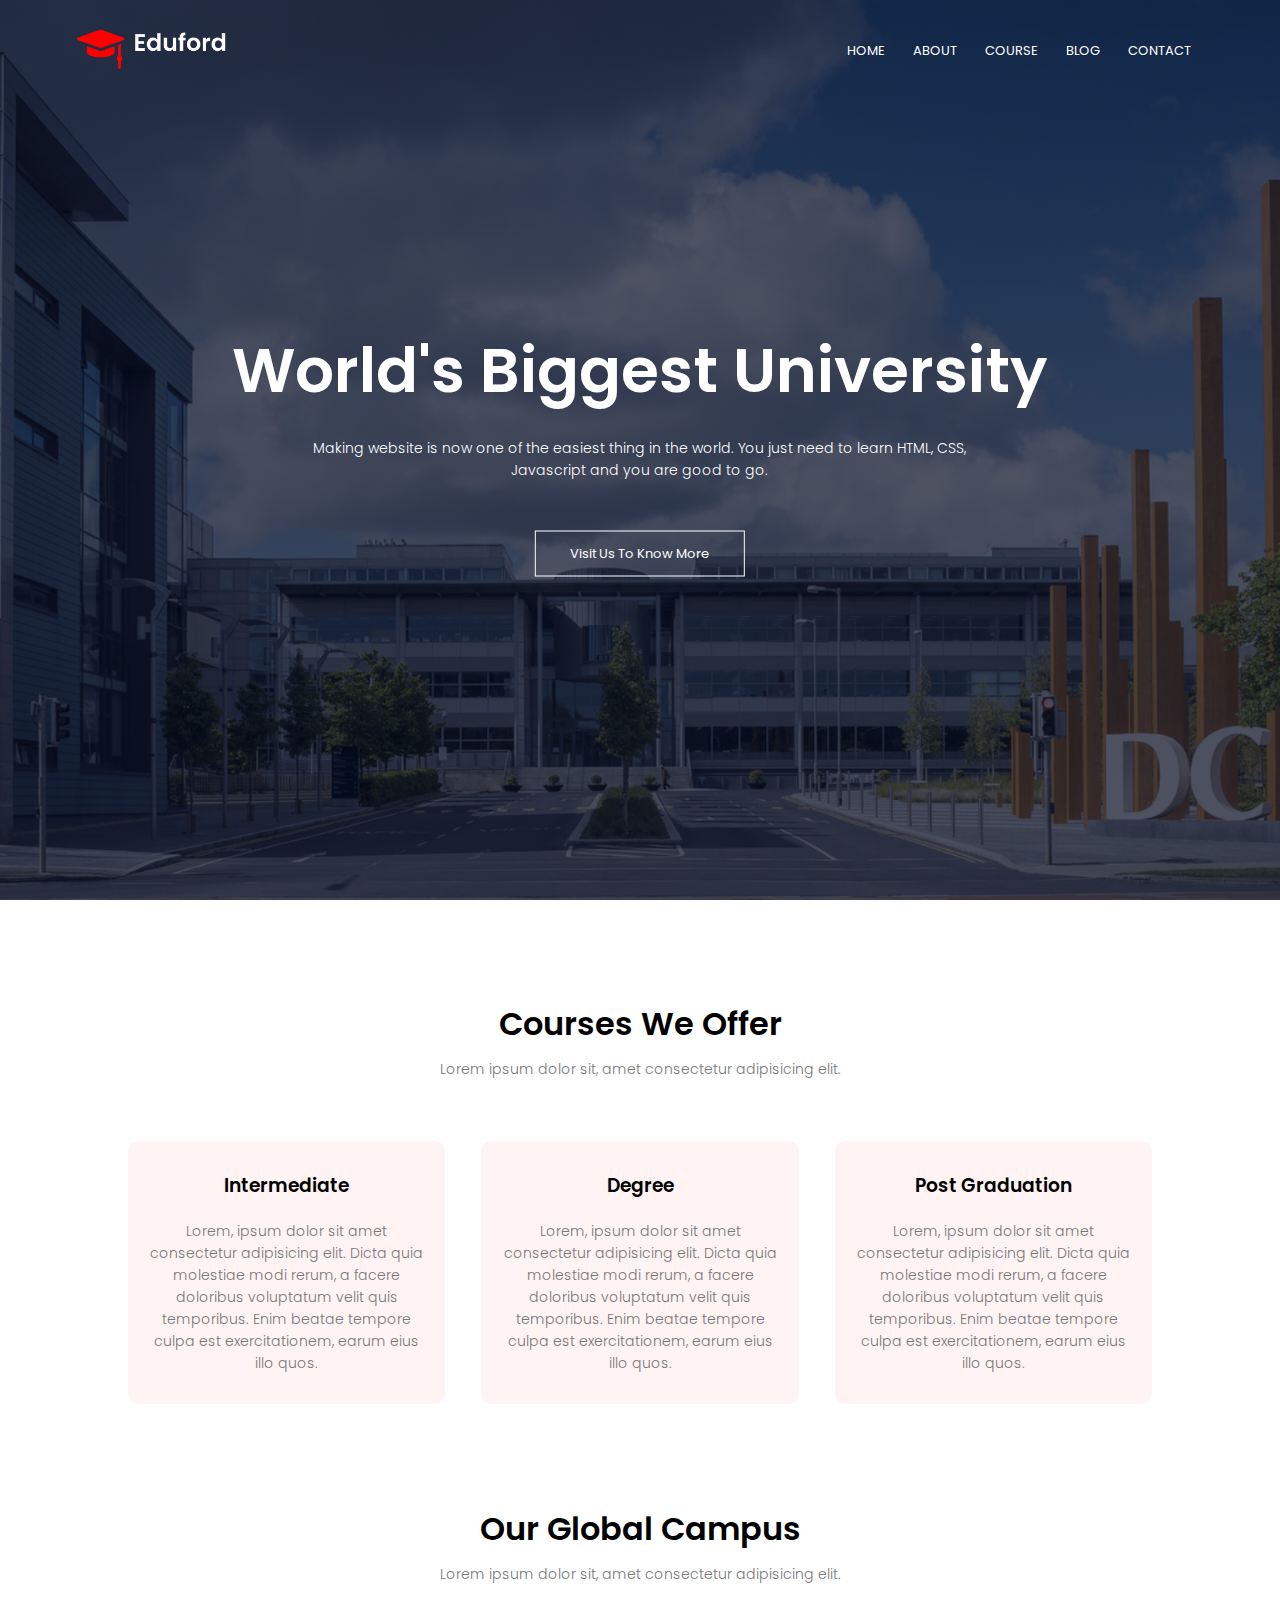
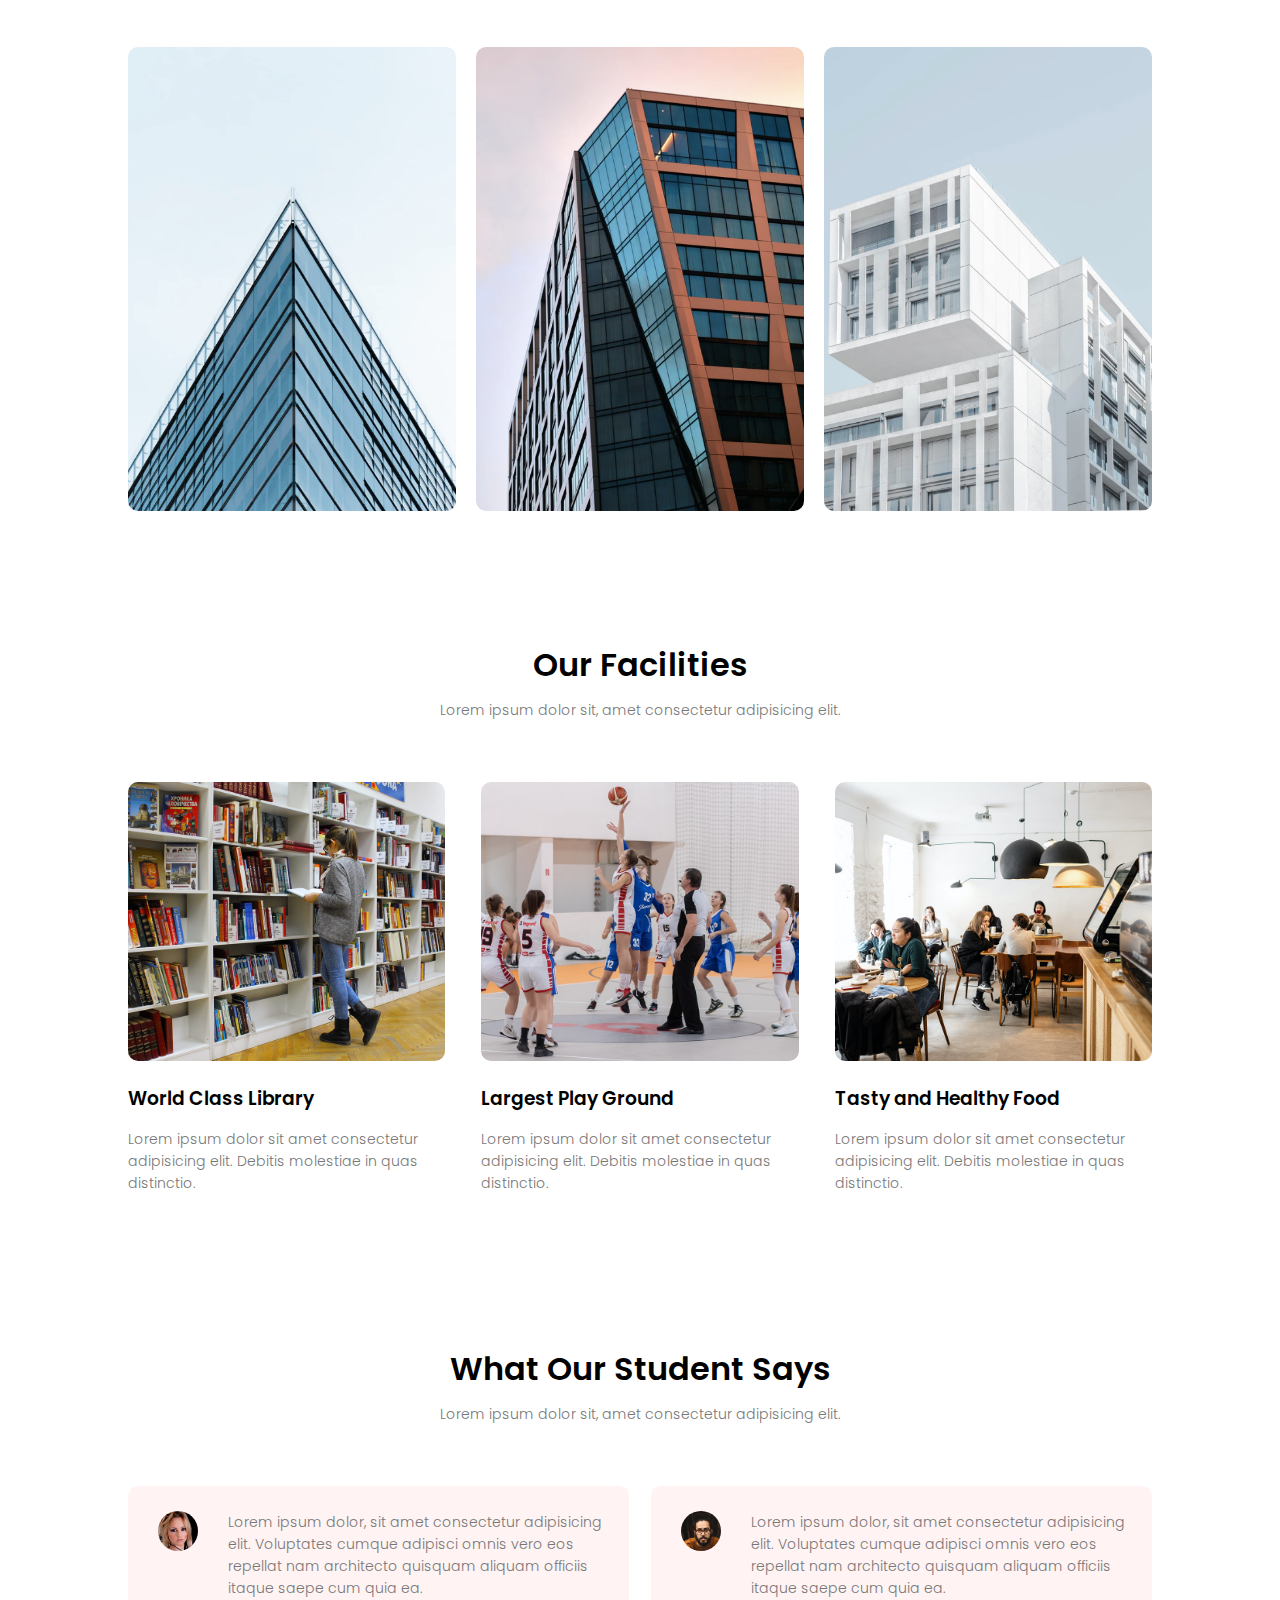
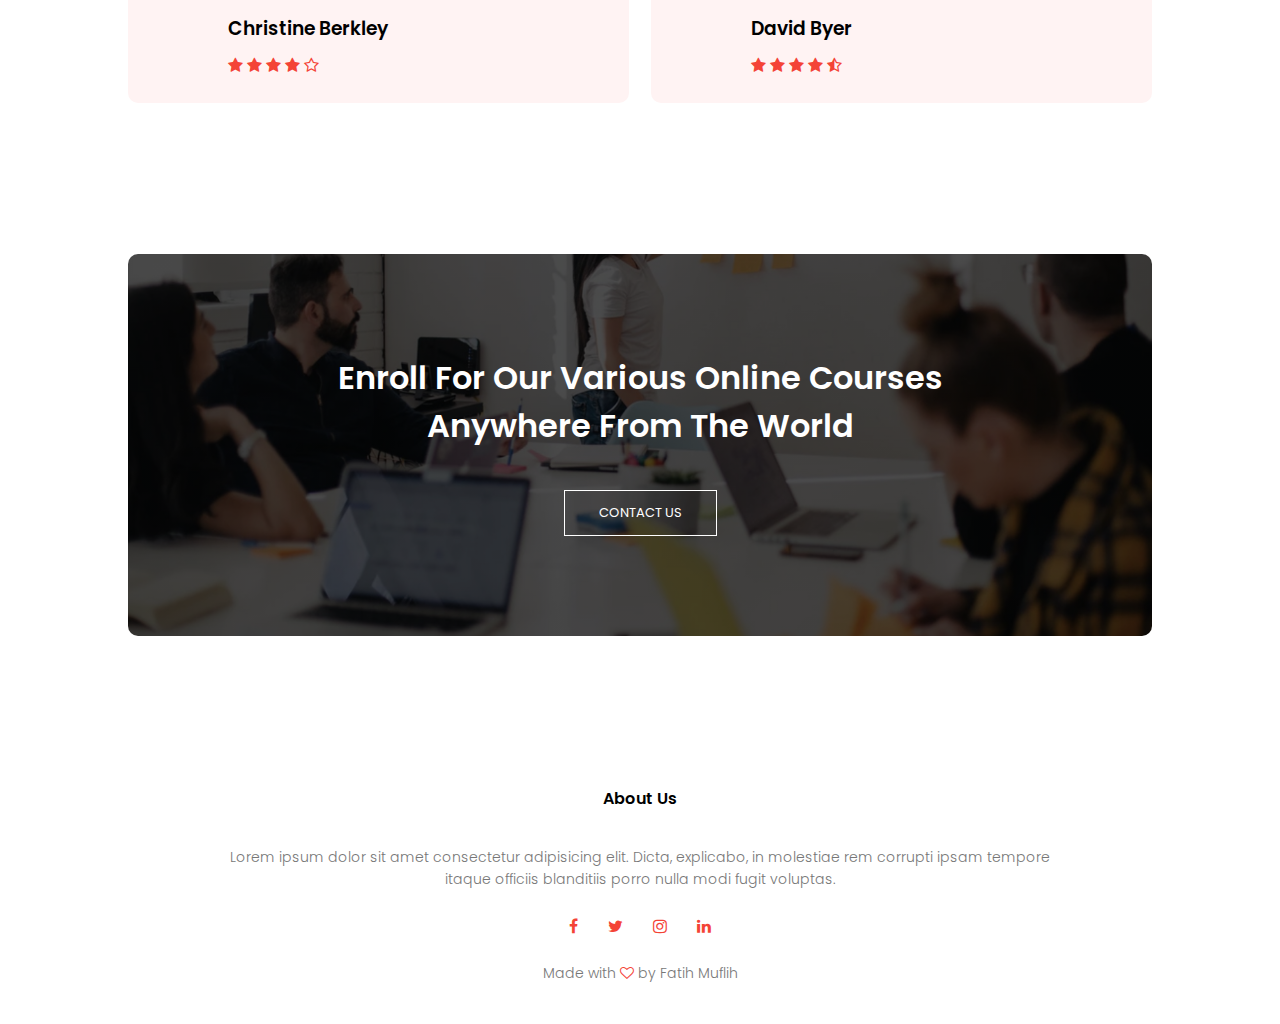
<file: index.html>
<!DOCTYPE html>
<html lang="en">
    <head>
        <meta charset="UTF-8">
        <meta name="viewport" content="width=device-width, initial-scale=1.0">
        <title>Website Kampus</title>
        <link rel="stylesheet" href="style.css">
        <link rel="preconnect" href="https://fonts.googleapis.com">
        <link rel="preconnect" href="https://fonts.gstatic.com" crossorigin>
        <link href="https://fonts.googleapis.com/css2?family=Poppins:wght@100;200;300;400;600;700&display=swap" rel="stylesheet">
        <link rel="stylesheet" href="https://stackpath.bootstrapcdn.com/font-awesome/4.7.0/css/font-awesome.min.css">
    </head>

    <body>
        <section class="header">
            <nav>
                <a href="index.html"><img src="images/logo.png"></a>
                <div class="nav-links" id="navLinks">
                    <i class="fa fa-times" onclick="hideMenu()"></i>
                    <ul>
                        <li><a href="index.html">HOME</a></li>
                        <li><a href="about.html">ABOUT</a></li>
                        <li><a href="course.html">COURSE</a></li>
                        <li><a href="blog.html">BLOG</a></li>
                        <li><a href="contact.html">CONTACT</a></li>
                    </ul>
                </div>
                <i class="fa fa-bars" onclick="showMenu()"></i>
            </nav>

            <div class="text-box">
                <h1>World's Biggest University</h1>
                <p>Making website is now one of the easiest thing in the world. You 
                just need to learn HTML, CSS,<br>Javascript and you are good to go.</p>
                <a href="" class="hero-btn">Visit Us To Know More</a>
            </div>
        </section>

        <!------ Course ------>
        <section class="course">
            <h1>Courses We Offer</h1>
            <p>Lorem ipsum dolor sit, amet consectetur adipisicing elit.</p>

            <div class="row">
                <div class="course-col">
                    <h3>Intermediate</h3>
                    <p>Lorem, ipsum dolor sit amet consectetur adipisicing elit. 
                    Dicta quia molestiae modi rerum, a facere doloribus 
                    voluptatum velit quis temporibus. Enim beatae tempore
                    culpa est exercitationem, earum eius illo quos.</p>
                </div>
                <div class="course-col">
                    <h3>Degree</h3>
                    <p>Lorem, ipsum dolor sit amet consectetur adipisicing elit. 
                    Dicta quia molestiae modi rerum, a facere doloribus 
                    voluptatum velit quis temporibus. Enim beatae tempore
                    culpa est exercitationem, earum eius illo quos.</p>
                </div>
                <div class="course-col">
                    <h3>Post Graduation</h3>
                    <p>Lorem, ipsum dolor sit amet consectetur adipisicing elit. 
                    Dicta quia molestiae modi rerum, a facere doloribus 
                    voluptatum velit quis temporibus. Enim beatae tempore
                    culpa est exercitationem, earum eius illo quos.</p>
                </div>
            </div>
        </section>

        <!------ Campus ------>
        <section class="campus">
            <h1>Our Global Campus</h1>
            <p>Lorem ipsum dolor sit, amet consectetur adipisicing elit.</p>

            <div class="row">
                <div class="campus-col">
                    <img src="images/london.png">
                    <div class="layer">
                        <h3>LONDON</h3>
                    </div>
                </div>
                <div class="campus-col">
                    <img src="images/newyork.png">
                    <div class="layer">
                        <h3>NEW YORK</h3>
                    </div>
                </div>
                <div class="campus-col">
                    <img src="images/washington.png">
                    <div class="layer">
                        <h3>WASHINGTON</h3>
                    </div>
                </div>
            </div>
        </section>

        <!------ Facilities ------>
        <section class="facilities">
            <h1>Our Facilities</h1>
            <p>Lorem ipsum dolor sit, amet consectetur adipisicing elit.</p>

            <div class="row">
                <div class="facilities-col">
                    <img src="images/library.png">
                    <h3>World Class Library</h3>
                    <p>Lorem ipsum dolor sit amet consectetur adipisicing elit. 
                    Debitis molestiae in quas distinctio.</p>
                </div>
                <div class="facilities-col">
                    <img src="images/basketball.png">
                    <h3>Largest Play Ground</h3>
                    <p>Lorem ipsum dolor sit amet consectetur adipisicing elit. 
                    Debitis molestiae in quas distinctio.</p>
                </div>
                <div class="facilities-col">
                    <img src="images/cafeteria.png">
                    <h3>Tasty and Healthy Food</h3>
                    <p>Lorem ipsum dolor sit amet consectetur adipisicing elit. 
                    Debitis molestiae in quas distinctio.</p>
                </div>
            </div>
        </section>

         <!------ Testimonials ------>
         <section class="testimonials">
            <h1>What Our Student Says</h1>
            <p>Lorem ipsum dolor sit, amet consectetur adipisicing elit.</p>

            <div class="row">
                <div class="testimonials-col">
                    <img src="images/user1.jpg">
                    <div>
                        <p>Lorem ipsum dolor, sit amet consectetur adipisicing 
                        elit. Voluptates cumque adipisci omnis vero eos 
                        repellat nam architecto quisquam aliquam officiis itaque 
                        saepe cum quia ea.</p>
                        <h3>Christine Berkley</h3>
                        <i class="fa fa-star"></i>
                        <i class="fa fa-star"></i>
                        <i class="fa fa-star"></i>
                        <i class="fa fa-star"></i>
                        <i class="fa fa-star-o"></i>
                    </div>
                </div>
                <div class="testimonials-col">
                    <img src="images/user2.jpg">
                    <div>
                        <p>Lorem ipsum dolor, sit amet consectetur adipisicing 
                        elit. Voluptates cumque adipisci omnis vero eos 
                        repellat nam architecto quisquam aliquam officiis itaque 
                        saepe cum quia ea.</p>
                        <h3>David Byer</h3>
                        <i class="fa fa-star"></i>
                        <i class="fa fa-star"></i>
                        <i class="fa fa-star"></i>
                        <i class="fa fa-star"></i>
                        <i class="fa fa-star-half-o"></i>
                    </div>
                </div>
            </div>
         </section>
         
        <!------ Call To Action ------>
        <section class="cta">
            <h1>Enroll For Our Various Online Courses<br>Anywhere From The World</h1>
            <a href="contact.html" class="hero-btn">CONTACT US</a>
        </section>

        <!------ Footer ------>
        <section class="footer">
            <h4>About Us</h4>
            <p>Lorem ipsum dolor sit amet consectetur adipisicing elit. 
            Dicta, explicabo, in molestiae rem corrupti ipsam tempore<br>
            itaque officiis blanditiis porro nulla modi fugit voluptas.</p>
            <div class="icons">
                <i class="fa fa-facebook"></i>
                <i class="fa fa-twitter"></i>
                <i class="fa fa-instagram"></i>
                <i class="fa fa-linkedin"></i>
            </div>
            <p>Made with <i class="fa fa-heart-o"></i> by Fatih Muflih</p>
        </section>

        <!------ JavaScript for Toogle Menu ------>
        <script>
            var navLinks = document.getElementById("navLinks");

            function showMenu() {
                navLinks.style.right = "0";
            }
            function hideMenu() {
                navLinks.style.right = "-200px";
            }
        </script>
    </body>
</html>
</file>
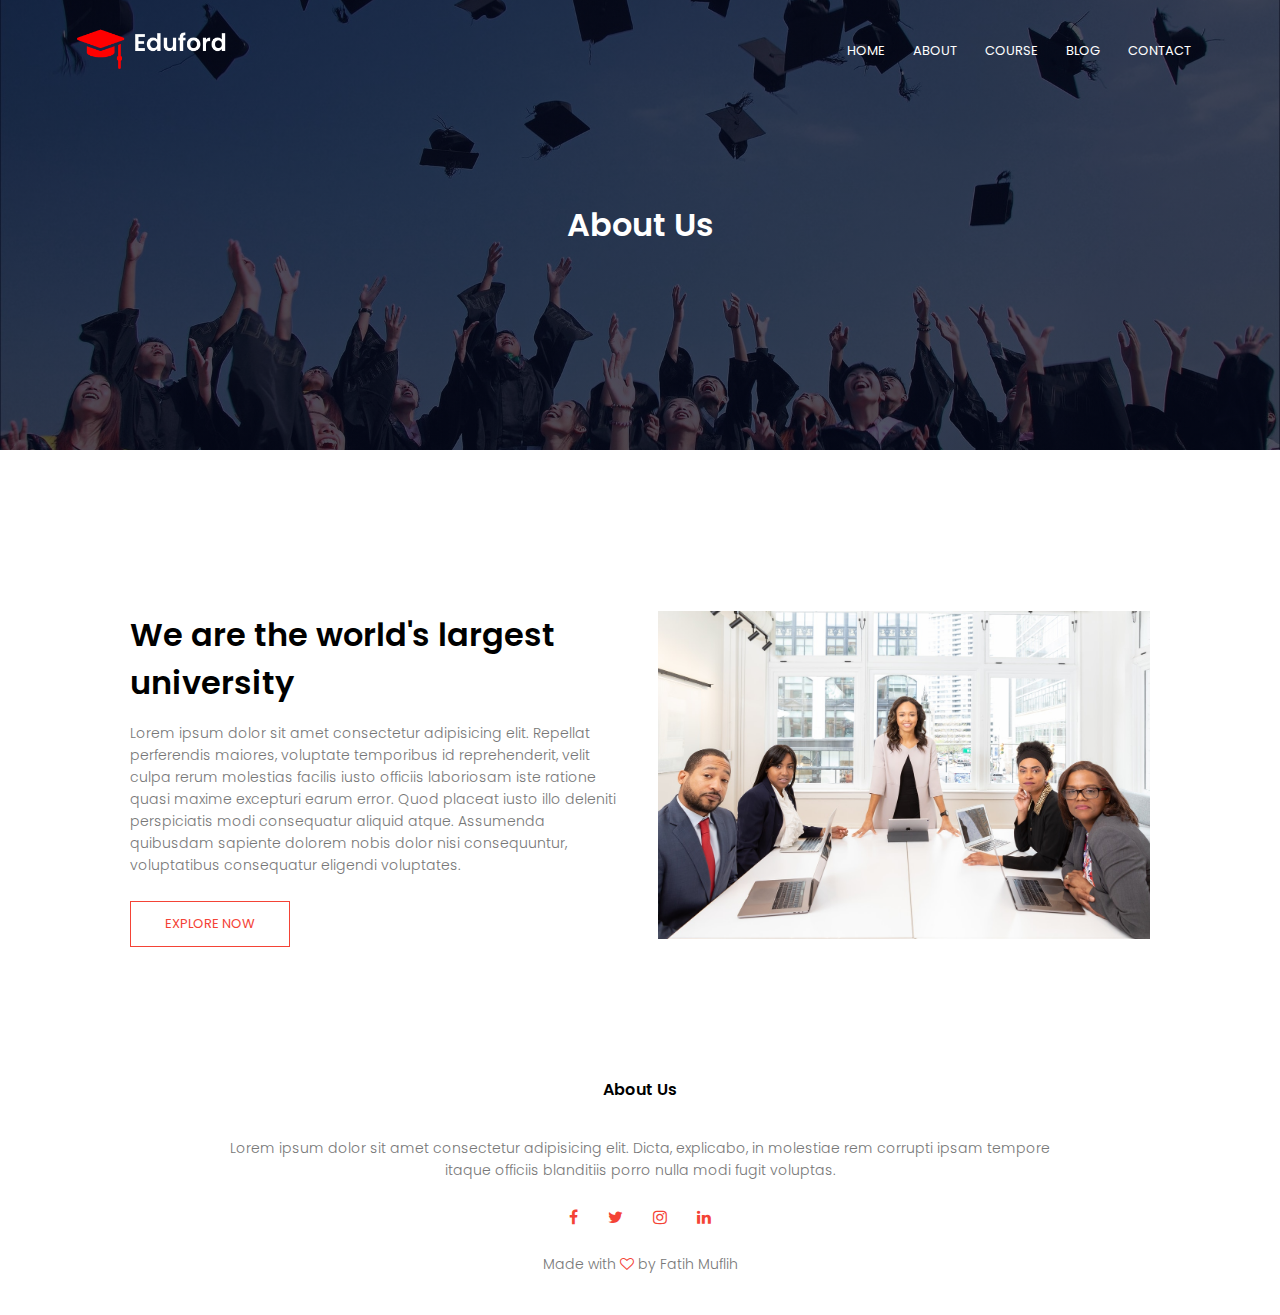
<file: about.html>
<!DOCTYPE html>
<html lang="en">
    <head>
        <meta charset="UTF-8">
        <meta name="viewport" content="width=device-width, initial-scale=1.0">
        <title>Website Kampus</title>
        <link rel="stylesheet" href="style.css">
        <link rel="preconnect" href="https://fonts.googleapis.com">
        <link rel="preconnect" href="https://fonts.gstatic.com" crossorigin>
        <link href="https://fonts.googleapis.com/css2?family=Poppins:wght@100;200;300;400;600;700&display=swap" rel="stylesheet">
        <link rel="stylesheet" href="https://stackpath.bootstrapcdn.com/font-awesome/4.7.0/css/font-awesome.min.css">
    </head>

    <body>
        <section class="sub-header">
            <nav>
                <a href="index.html"><img src="images/logo.png"></a>
                <div class="nav-links" id="navLinks">
                    <i class="fa fa-times" onclick="hideMenu()"></i>
                    <ul>
                        <li><a href="index.html">HOME</a></li>
                        <li><a href="about.html">ABOUT</a></li>
                        <li><a href="course.html">COURSE</a></li>
                        <li><a href="blog.html">BLOG</a></li>
                        <li><a href="contact.html">CONTACT</a></li>
                    </ul>
                </div>
                <i class="fa fa-bars" onclick="showMenu()"></i>
            </nav>

            <h1>About Us</h1>
        </section>

        <!------ About Page Content ------>
        <section class="about">
            <div class="row">
                <div class="about-col">
                    <h1>We are the world's largest university</h1>
                    <p>Lorem ipsum dolor sit amet consectetur adipisicing 
                    elit. Repellat perferendis maiores, voluptate temporibus 
                    id reprehenderit, velit culpa rerum molestias facilis 
                    iusto officiis laboriosam iste ratione quasi maxime 
                    excepturi earum error. Quod placeat iusto illo deleniti 
                    perspiciatis modi consequatur aliquid atque. Assumenda 
                    quibusdam sapiente dolorem nobis dolor nisi consequuntur, 
                    voluptatibus consequatur eligendi voluptates.</p>
                    <a href="" class="hero-btn red-btn">EXPLORE NOW</a>
                </div>
                <div class="about-col">
                    <img src="images/about.jpg">
                </div>
            </div>
        </section>

        <!------ Footer ------>
        <section class="footer">
            <h4>About Us</h4>
            <p>Lorem ipsum dolor sit amet consectetur adipisicing elit. 
            Dicta, explicabo, in molestiae rem corrupti ipsam tempore<br>
            itaque officiis blanditiis porro nulla modi fugit voluptas.</p>
            <div class="icons">
                <i class="fa fa-facebook"></i>
                <i class="fa fa-twitter"></i>
                <i class="fa fa-instagram"></i>
                <i class="fa fa-linkedin"></i>
            </div>
            <p>Made with <i class="fa fa-heart-o"></i> by Fatih Muflih</p>
        </section>

        <!------ JavaScript for Toogle Menu ------>
        <script>
            var navLinks = document.getElementById("navLinks");

            function showMenu() {
                navLinks.style.right = "0";
            }
            function hideMenu() {
                navLinks.style.right = "-200px";
            }
        </script>
    </body>
</html>
</file>
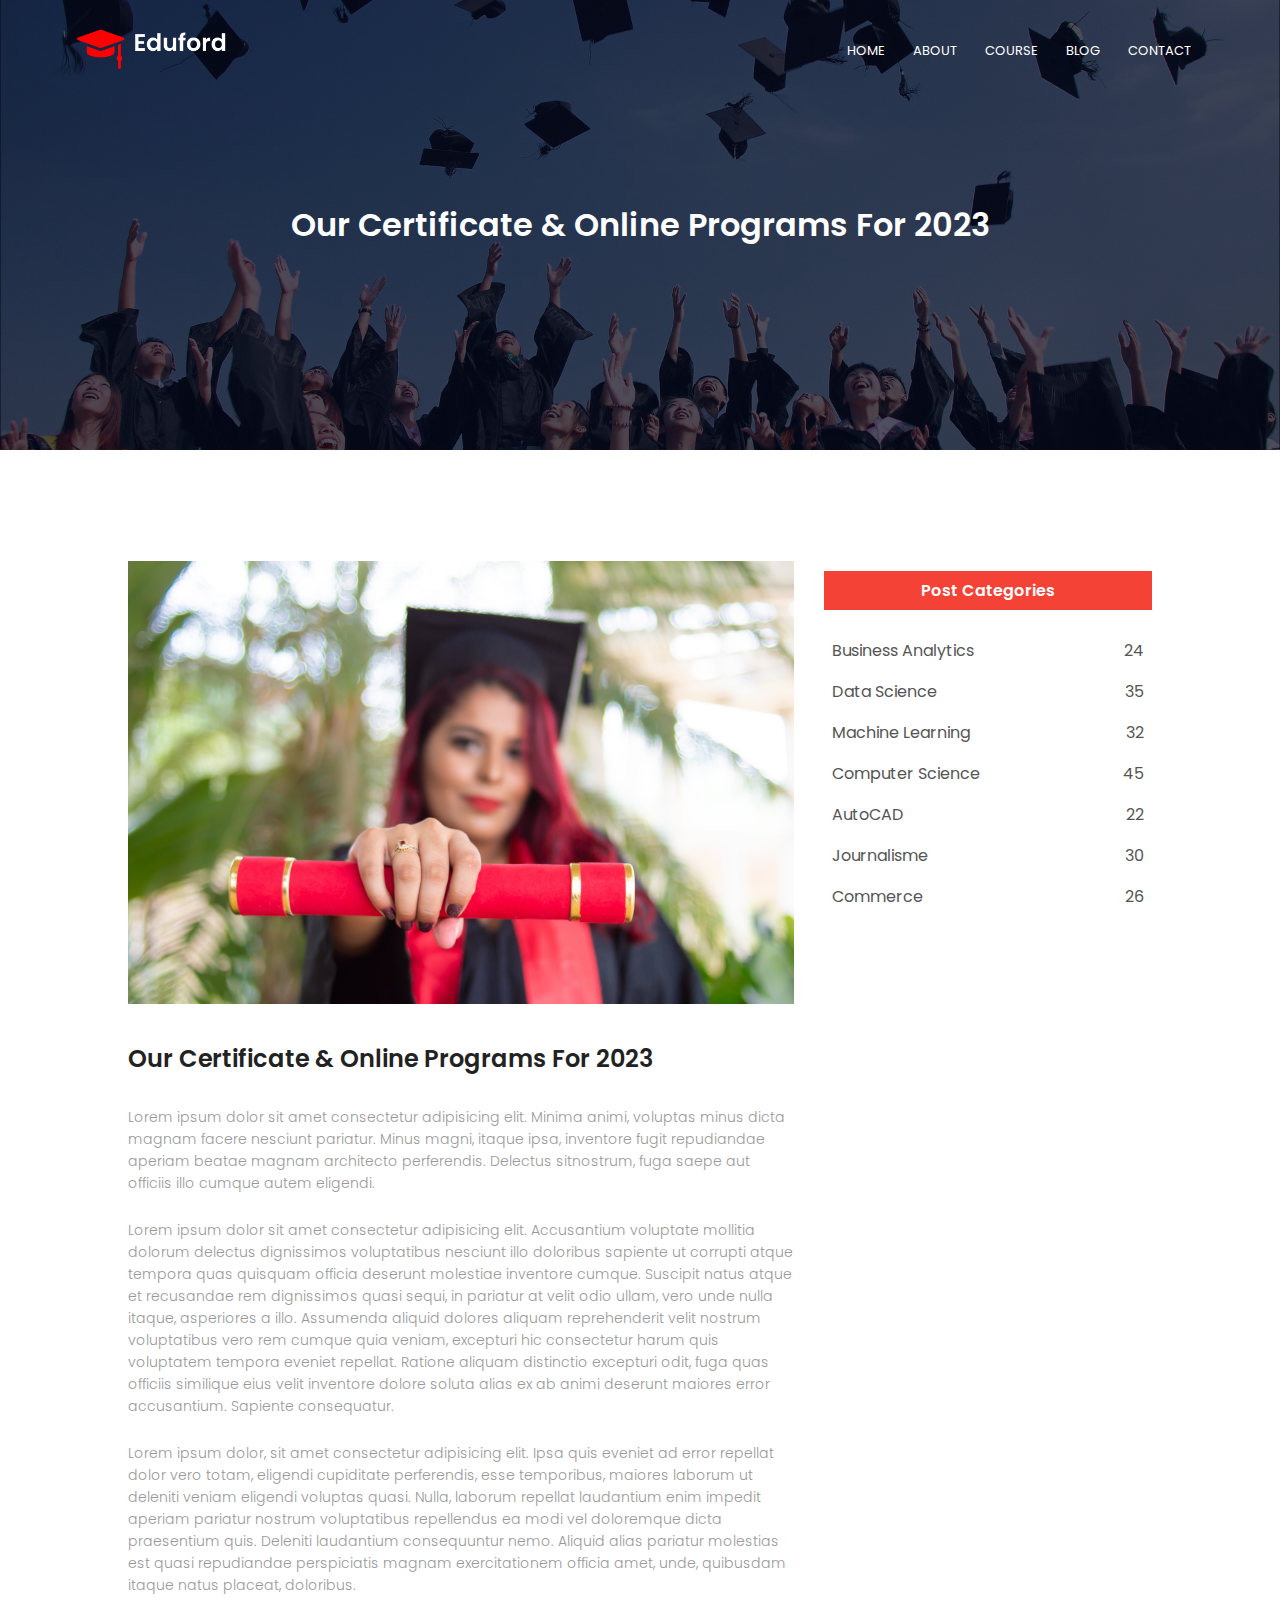
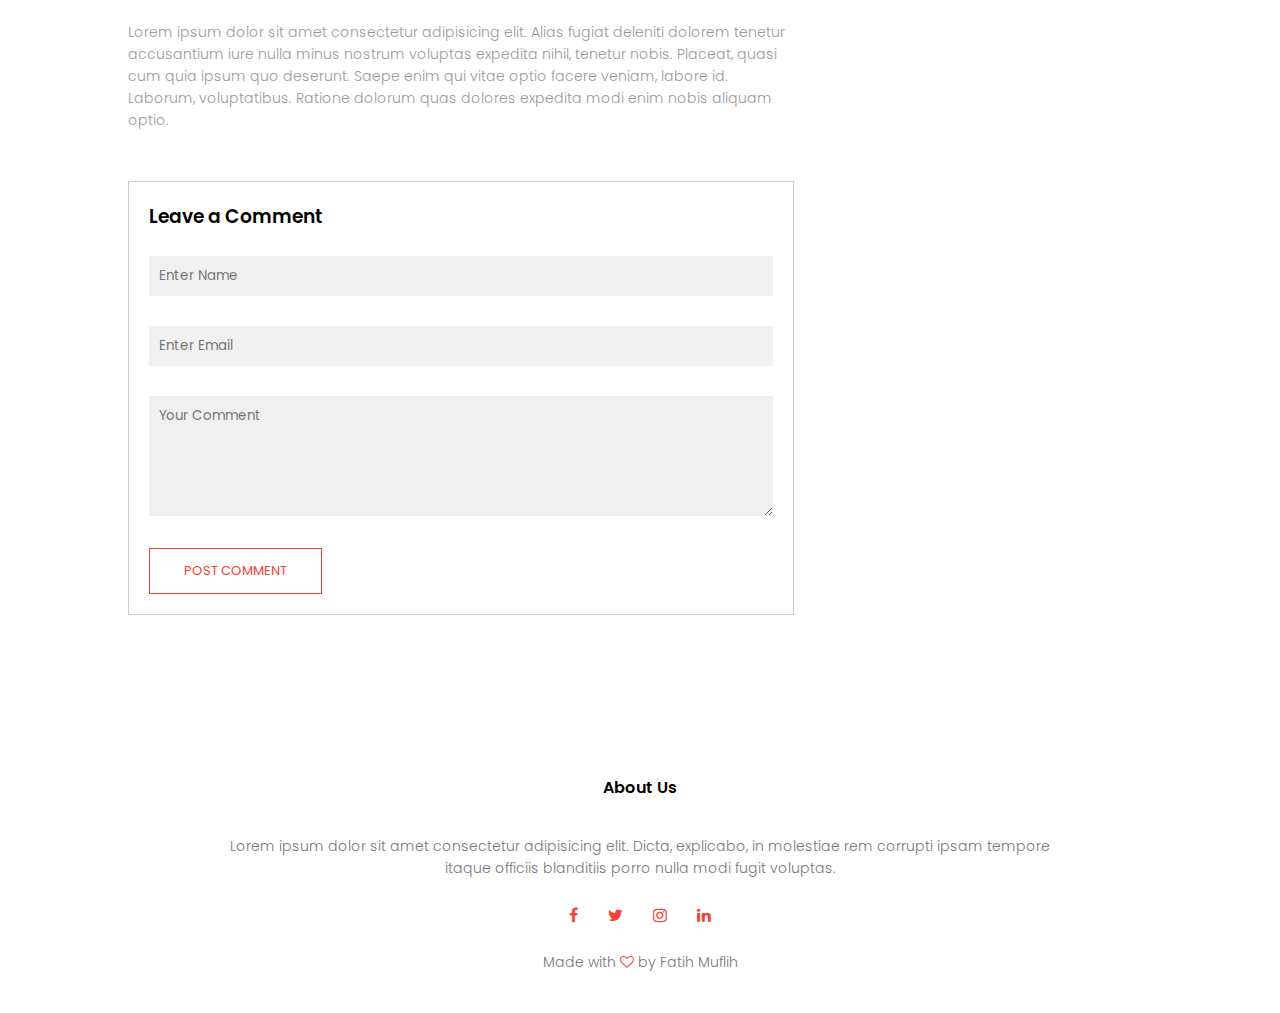
<file: blog.html>
<!DOCTYPE html>
<html lang="en">
    <head>
        <meta charset="UTF-8">
        <meta name="viewport" content="width=device-width, initial-scale=1.0">
        <title>Website Kampus</title>
        <link rel="stylesheet" href="style.css">
        <link rel="preconnect" href="https://fonts.googleapis.com">
        <link rel="preconnect" href="https://fonts.gstatic.com" crossorigin>
        <link href="https://fonts.googleapis.com/css2?family=Poppins:wght@100;200;300;400;600;700&display=swap" rel="stylesheet">
        <link rel="stylesheet" href="https://stackpath.bootstrapcdn.com/font-awesome/4.7.0/css/font-awesome.min.css">
    </head>

    <body>
        <section class="sub-header">
            <nav>
                <a href="index.html"><img src="images/logo.png"></a>
                <div class="nav-links" id="navLinks">
                    <i class="fa fa-times" onclick="hideMenu()"></i>
                    <ul>
                        <li><a href="index.html">HOME</a></li>
                        <li><a href="about.html">ABOUT</a></li>
                        <li><a href="course.html">COURSE</a></li>
                        <li><a href="blog.html">BLOG</a></li>
                        <li><a href="contact.html">CONTACT</a></li>
                    </ul>
                </div>
                <i class="fa fa-bars" onclick="showMenu()"></i>
            </nav>

            <h1>Our Certificate & Online Programs For 2023</h1>
        </section>

        <!------ Blog Page Content ------>
        <section class="blog-content">
            <div class="row">
                <div class="blog-left">
                    <img src="images/certificate.jpg">
                    <h2>Our Certificate & Online Programs For 2023</h2>
                    <p>Lorem ipsum dolor sit amet consectetur adipisicing elit. 
                    Minima animi, voluptas minus dicta magnam facere nesciunt 
                    pariatur. Minus magni, itaque ipsa, inventore fugit 
                    repudiandae aperiam beatae magnam architecto perferendis. 
                    Delectus sitnostrum, fuga saepe aut officiis illo cumque 
                    autem eligendi.</p>
                    <br>
                    <p>Lorem ipsum dolor sit amet consectetur adipisicing elit. 
                    Accusantium voluptate mollitia dolorum delectus dignissimos 
                    voluptatibus nesciunt illo doloribus sapiente ut corrupti 
                    atque tempora quas quisquam officia deserunt molestiae 
                    inventore cumque. Suscipit natus atque et recusandae rem 
                    dignissimos quasi sequi, in pariatur at velit odio ullam, 
                    vero unde nulla itaque, asperiores a illo. Assumenda 
                    aliquid dolores aliquam reprehenderit velit nostrum 
                    voluptatibus vero rem cumque quia veniam, excepturi hic 
                    consectetur harum quis voluptatem tempora eveniet repellat. 
                    Ratione aliquam distinctio excepturi odit, fuga quas 
                    officiis similique eius velit inventore dolore soluta 
                    alias ex ab animi deserunt maiores error accusantium. 
                    Sapiente consequatur.</p>
                    <br>
                    <p>Lorem ipsum dolor, sit amet consectetur adipisicing elit. 
                    Ipsa quis eveniet ad error repellat dolor vero totam, 
                    eligendi cupiditate perferendis, esse temporibus, maiores 
                    laborum ut deleniti veniam eligendi voluptas quasi. Nulla, 
                    laborum repellat laudantium enim impedit aperiam pariatur 
                    nostrum voluptatibus repellendus ea modi vel doloremque 
                    dicta praesentium quis. Deleniti laudantium consequuntur 
                    nemo. Aliquid alias pariatur molestias est quasi 
                    repudiandae perspiciatis magnam exercitationem officia 
                    amet, unde, quibusdam itaque natus placeat, doloribus.</p>
                    <br>
                    <p>Lorem ipsum dolor sit amet consectetur adipisicing elit. 
                    Alias fugiat deleniti dolorem tenetur accusantium iure 
                    nulla minus nostrum voluptas expedita nihil, tenetur nobis. 
                    Placeat, quasi cum quia ipsum quo deserunt. Saepe enim qui 
                    vitae optio facere veniam, labore id. Laborum, 
                    voluptatibus. Ratione dolorum quas dolores expedita modi 
                    enim nobis aliquam optio.</p>

                    <div class="comment-box">
                        <h3>Leave a Comment</h3>
                        <form class="comment-form">
                            <input type="text" placeholder="Enter Name">
                            <input type="email" placeholder="Enter Email">
                            <textarea rows="5" placeholder="Your Comment"></textarea>
                            <button type="submit" class="hero-btn red-btn">POST COMMENT</button>
                        </form>
                    </div>
                </div>
                <div class="blog-right">
                    <h3>Post Categories</h3>
                    <div>
                        <span>Business Analytics</span>
                        <span>24</span>
                    </div>
                    <div>
                        <span>Data Science</span>
                        <span>35</span>
                    </div>
                    <div>
                        <span>Machine Learning</span>
                        <span>32</span>
                    </div>
                    <div>
                        <span>Computer Science</span>
                        <span>45</span>
                    </div>
                    <div>
                        <span>AutoCAD</span>
                        <span>22</span>
                    </div>
                    <div>
                        <span>Journalisme</span>
                        <span>30</span>
                    </div>
                    <div>
                        <span>Commerce</span>
                        <span>26</span>
                    </div>
                </div>
            </div>
        </section>

        <!------ Facilities ------>
       
        
        <!------ Footer ------>
        <section class="footer">
            <h4>About Us</h4>
            <p>Lorem ipsum dolor sit amet consectetur adipisicing elit. 
            Dicta, explicabo, in molestiae rem corrupti ipsam tempore<br>
            itaque officiis blanditiis porro nulla modi fugit voluptas.</p>
            <div class="icons">
                <i class="fa fa-facebook"></i>
                <i class="fa fa-twitter"></i>
                <i class="fa fa-instagram"></i>
                <i class="fa fa-linkedin"></i>
            </div>
            <p>Made with <i class="fa fa-heart-o"></i> by Fatih Muflih</p>
        </section>

        <!------ JavaScript for Toogle Menu ------>
        <script>
            var navLinks = document.getElementById("navLinks");

            function showMenu() {
                navLinks.style.right = "0";
            }
            function hideMenu() {
                navLinks.style.right = "-200px";
            }
        </script>
    </body>
</html>
</file>
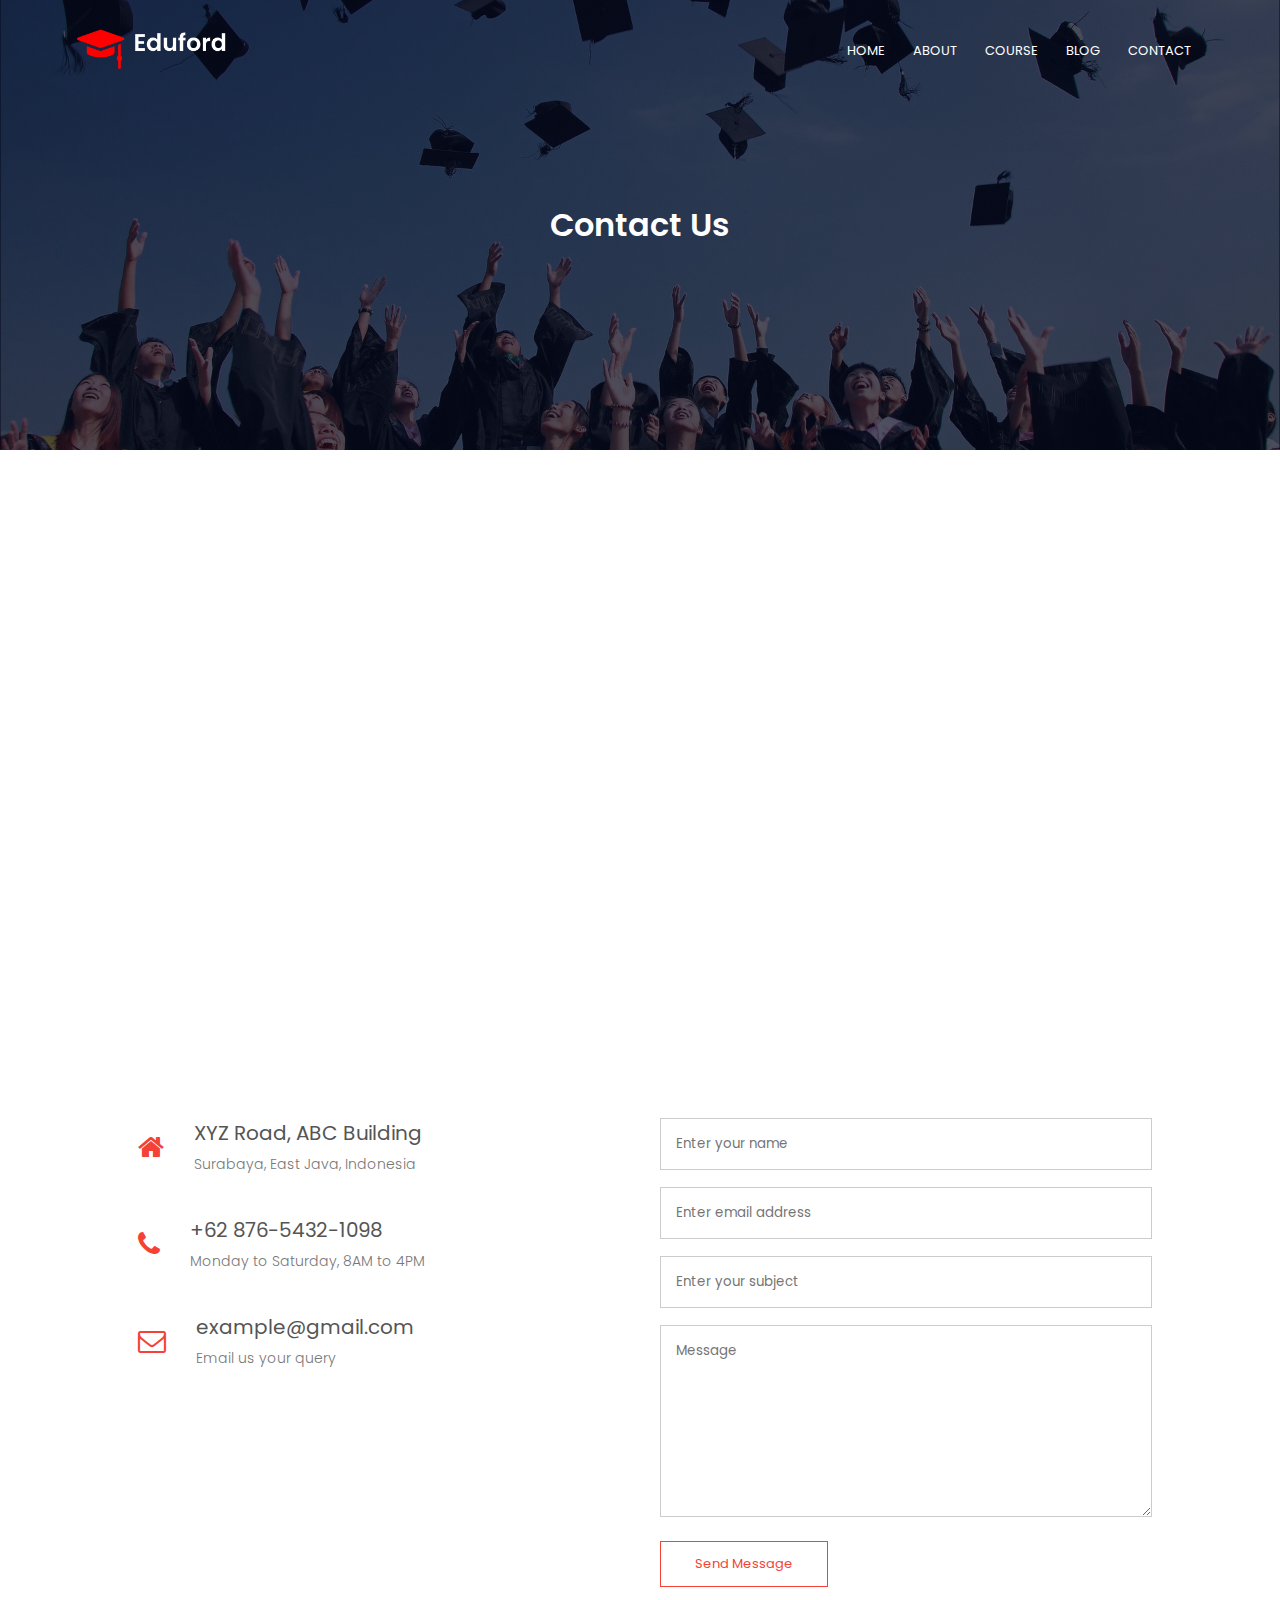
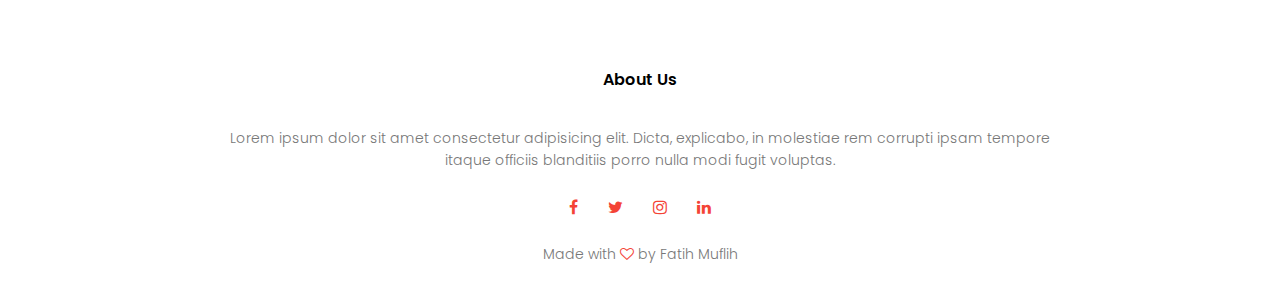
<file: contact.html>
<!DOCTYPE html>
<html lang="en">
    <head>
        <meta charset="UTF-8">
        <meta name="viewport" content="width=device-width, initial-scale=1.0">
        <title>Website Kampus</title>
        <link rel="stylesheet" href="style.css">
        <link rel="preconnect" href="https://fonts.googleapis.com">
        <link rel="preconnect" href="https://fonts.gstatic.com" crossorigin>
        <link href="https://fonts.googleapis.com/css2?family=Poppins:wght@100;200;300;400;600;700&display=swap" rel="stylesheet">
        <link rel="stylesheet" href="https://stackpath.bootstrapcdn.com/font-awesome/4.7.0/css/font-awesome.min.css">
    </head>

    <body>
        <section class="sub-header">
            <nav>
                <a href="index.html"><img src="images/logo.png"></a>
                <div class="nav-links" id="navLinks">
                    <i class="fa fa-times" onclick="hideMenu()"></i>
                    <ul>
                        <li><a href="index.html">HOME</a></li>
                        <li><a href="about.html">ABOUT</a></li>
                        <li><a href="course.html">COURSE</a></li>
                        <li><a href="blog.html">BLOG</a></li>
                        <li><a href="contact.html">CONTACT</a></li>
                    </ul>
                </div>
                <i class="fa fa-bars" onclick="showMenu()"></i>
            </nav>

            <h1>Contact Us</h1>
        </section>

        <!------ Contact Page ------>
        <section class="location">
            <iframe src="https://www.google.com/maps/embed?pb=!1m18!1m12!1m3!1d126646.25766550518!2d112.63028092095362!3d-7.275441715768673!2m3!1f0!2f0!3f0!3m2!1i1024!2i768!4f13.1!3m3!1m2!1s0x2dd7fbf8381ac47f%3A0x3027a76e352be40!2sSurabaya%2C%20East%20Java!5e0!3m2!1sen!2sid!4v1699714854656!5m2!1sen!2sid" width="600" height="450" style="border:0;" allowfullscreen="" loading="lazy" referrerpolicy="no-referrer-when-downgrade"></iframe>
        </section>

        <section class="contact">
            <div class="row">
                <div class="contact-col">
                    <div>
                        <i class="fa fa-home"></i>
                        <span>
                            <h5>XYZ Road, ABC Building</h5>
                            <p>Surabaya, East Java, Indonesia</p>
                        </span>
                    </div>
                    <div>
                        <i class="fa fa-phone"></i>
                        <span>
                            <h5>+62 876-5432-1098</h5>
                            <p>Monday to Saturday, 8AM to 4PM</p>
                        </span>
                    </div>
                    <div>
                        <i class="fa fa-envelope-o"></i>
                        <span>
                            <h5>example@gmail.com</h5>
                            <p>Email us your query</p>
                        </span>
                    </div>
                </div>
                <div class="contact-col">
                    <form action="">
                        <input type="text" placeholder="Enter your name" required>
                        <input type="email" placeholder="Enter email address" required>
                        <input type="text" placeholder="Enter your subject" required>
                        <textarea rows="8" placeholder="Message" required></textarea>
                        <button type="submit" class="hero-btn red-btn">Send Message</button>
                    </form>
                </div>
            </div>
        </section>

        <!------ Footer ------>
        <section class="footer">
            <h4>About Us</h4>
            <p>Lorem ipsum dolor sit amet consectetur adipisicing elit. 
            Dicta, explicabo, in molestiae rem corrupti ipsam tempore<br>
            itaque officiis blanditiis porro nulla modi fugit voluptas.</p>
            <div class="icons">
                <i class="fa fa-facebook"></i>
                <i class="fa fa-twitter"></i>
                <i class="fa fa-instagram"></i>
                <i class="fa fa-linkedin"></i>
            </div>
            <p>Made with <i class="fa fa-heart-o"></i> by Fatih Muflih</p>
        </section>

        <!------ JavaScript for Toogle Menu ------>
        <script>
            var navLinks = document.getElementById("navLinks");

            function showMenu() {
                navLinks.style.right = "0";
            }
            function hideMenu() {
                navLinks.style.right = "-200px";
            }
        </script>
    </body>
</html>
</file>
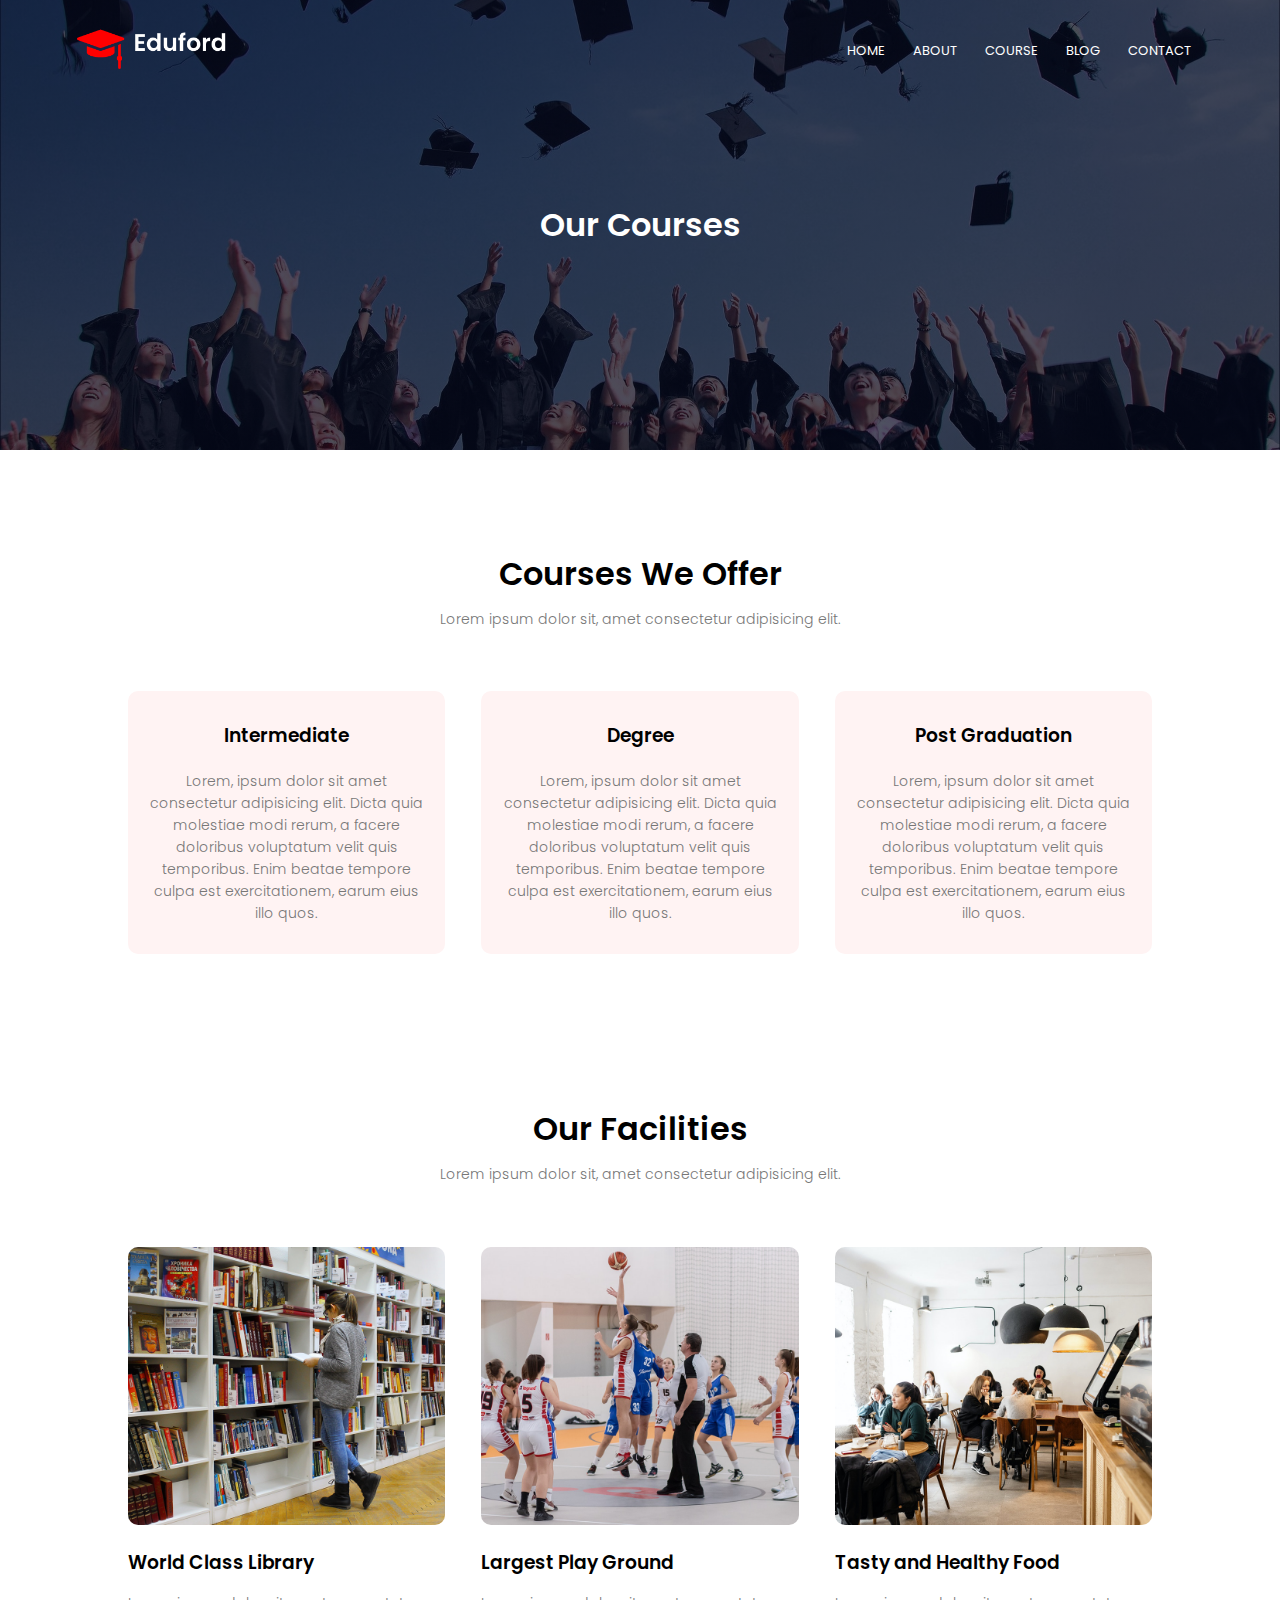
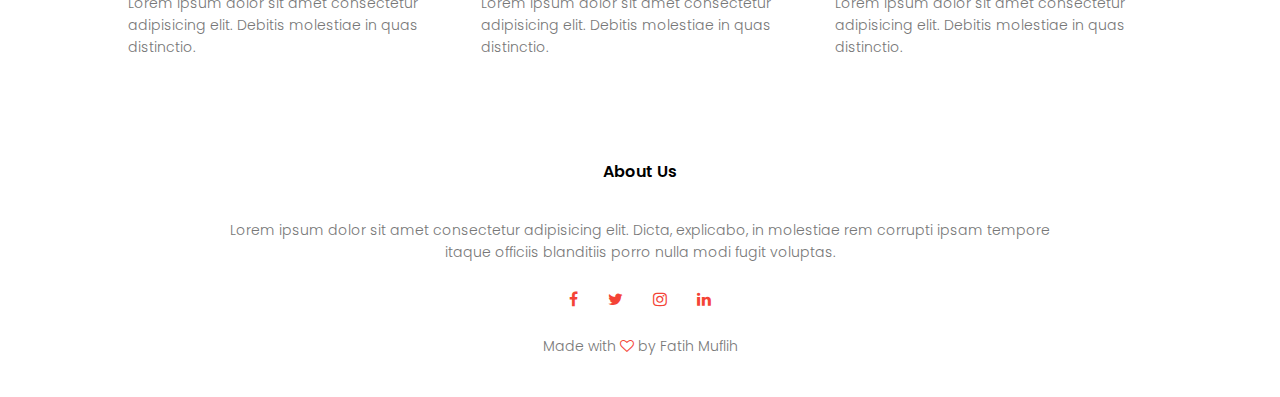
<file: course.html>
<!DOCTYPE html>
<html lang="en">
    <head>
        <meta charset="UTF-8">
        <meta name="viewport" content="width=device-width, initial-scale=1.0">
        <title>Website Kampus</title>
        <link rel="stylesheet" href="style.css">
        <link rel="preconnect" href="https://fonts.googleapis.com">
        <link rel="preconnect" href="https://fonts.gstatic.com" crossorigin>
        <link href="https://fonts.googleapis.com/css2?family=Poppins:wght@100;200;300;400;600;700&display=swap" rel="stylesheet">
        <link rel="stylesheet" href="https://stackpath.bootstrapcdn.com/font-awesome/4.7.0/css/font-awesome.min.css">
    </head>

    <body>
        <section class="sub-header">
            <nav>
                <a href="index.html"><img src="images/logo.png"></a>
                <div class="nav-links" id="navLinks">
                    <i class="fa fa-times" onclick="hideMenu()"></i>
                    <ul>
                        <li><a href="index.html">HOME</a></li>
                        <li><a href="about.html">ABOUT</a></li>
                        <li><a href="course.html">COURSE</a></li>
                        <li><a href="blog.html">BLOG</a></li>
                        <li><a href="contact.html">CONTACT</a></li>
                    </ul>
                </div>
                <i class="fa fa-bars" onclick="showMenu()"></i>
            </nav>

            <h1>Our Courses</h1>
        </section>

        <!------ Course ------>
        <section class="course">
            <h1>Courses We Offer</h1>
            <p>Lorem ipsum dolor sit, amet consectetur adipisicing elit.</p>

            <div class="row">
                <div class="course-col">
                    <h3>Intermediate</h3>
                    <p>Lorem, ipsum dolor sit amet consectetur adipisicing elit. 
                    Dicta quia molestiae modi rerum, a facere doloribus 
                    voluptatum velit quis temporibus. Enim beatae tempore
                    culpa est exercitationem, earum eius illo quos.</p>
                </div>
                <div class="course-col">
                    <h3>Degree</h3>
                    <p>Lorem, ipsum dolor sit amet consectetur adipisicing elit. 
                    Dicta quia molestiae modi rerum, a facere doloribus 
                    voluptatum velit quis temporibus. Enim beatae tempore
                    culpa est exercitationem, earum eius illo quos.</p>
                </div>
                <div class="course-col">
                    <h3>Post Graduation</h3>
                    <p>Lorem, ipsum dolor sit amet consectetur adipisicing elit. 
                    Dicta quia molestiae modi rerum, a facere doloribus 
                    voluptatum velit quis temporibus. Enim beatae tempore
                    culpa est exercitationem, earum eius illo quos.</p>
                </div>
            </div>
        </section>

        <!------ Facilities ------>
        <section class="facilities">
            <h1>Our Facilities</h1>
            <p>Lorem ipsum dolor sit, amet consectetur adipisicing elit.</p>

            <div class="row">
                <div class="facilities-col">
                    <img src="images/library.png">
                    <h3>World Class Library</h3>
                    <p>Lorem ipsum dolor sit amet consectetur adipisicing elit. 
                    Debitis molestiae in quas distinctio.</p>
                </div>
                <div class="facilities-col">
                    <img src="images/basketball.png">
                    <h3>Largest Play Ground</h3>
                    <p>Lorem ipsum dolor sit amet consectetur adipisicing elit. 
                    Debitis molestiae in quas distinctio.</p>
                </div>
                <div class="facilities-col">
                    <img src="images/cafeteria.png">
                    <h3>Tasty and Healthy Food</h3>
                    <p>Lorem ipsum dolor sit amet consectetur adipisicing elit. 
                    Debitis molestiae in quas distinctio.</p>
                </div>
            </div>
        </section>
        
        <!------ Footer ------>
        <section class="footer">
            <h4>About Us</h4>
            <p>Lorem ipsum dolor sit amet consectetur adipisicing elit. 
            Dicta, explicabo, in molestiae rem corrupti ipsam tempore<br>
            itaque officiis blanditiis porro nulla modi fugit voluptas.</p>
            <div class="icons">
                <i class="fa fa-facebook"></i>
                <i class="fa fa-twitter"></i>
                <i class="fa fa-instagram"></i>
                <i class="fa fa-linkedin"></i>
            </div>
            <p>Made with <i class="fa fa-heart-o"></i> by Fatih Muflih</p>
        </section>

        <!------ JavaScript for Toogle Menu ------>
        <script>
            var navLinks = document.getElementById("navLinks");

            function showMenu() {
                navLinks.style.right = "0";
            }
            function hideMenu() {
                navLinks.style.right = "-200px";
            }
        </script>
    </body>
</html>
</file>
<file: style.css>
* {
    margin: 0;
    padding: 0;
    font-family: 'Poppins', sans-serif;
}

.header {
    min-height: 100vh;
    width: 100%;
    background-image: linear-gradient(rgba(4, 9, 30, 0.7), rgba(4, 9, 30, 0.7)), url(images/banner.png);
    background-position: center;
    background-size: cover;
    position: relative;
}

nav {
    display: flex;
    padding: 2% 6%;
    justify-content: space-between;
    align-items: center;
}

nav img {
    width: 150px;
}

.nav-links {
    flex: 1;
    text-align: right;
}

.nav-links ul li {
    list-style: none;
    display: inline-block;
    padding: 8px 12px;
    position: relative;
}

.nav-links ul li a {
    color: #fff;
    text-decoration: none;
    font-size: 13px;
}

.nav-links ul li::after {
    content: '';
    width: 0%;
    height: 2px;
    background: #f44336;
    display: block;
    margin: auto;
    transition: 0.5s;
}

.nav-links ul li:hover::after {
    width: 100%;
}

.text-box {
    width: 98%;
    color: #fff;
    position: absolute;
    top: 50%;
    left: 50%;
    transform: translate(-50%, -50%);
    text-align: center;
}

.text-box h1 {
    font-size: 62px;
}

.text-box p {
    margin: 10px 0 40px;
    font-size: 14px;
    color: #fff;
}

.hero-btn {
    display: inline-block;
    text-decoration: none;
    color: #fff;
    border: 1px solid #fff;
    padding: 12px 34px;
    font-size: 13px;
    background: transparent;
    position: relative;
    cursor: pointer;
}

.hero-btn:hover {
    border: 1px solid #f44336;
    background: #f44336;
    transition: 1s;
}

nav .fa {
    display: none;
}

@media(max-width: 700px) {
    .text-box h1 {
        font-size: 20px;
    }
    .nav-links ul li {
        display: block;
    }
    .nav-links {
        position: fixed;
        background: #f44336;
        height: 100vh;
        width: 200px;
        top: 0;
        right: -200px;
        text-align: left;
        z-index: 2;
        transition: 1s;
    }
    nav .fa {
        display: block;
        color: #fff;
        margin: 10px;
        font-size: 22px;
        cursor: pointer;
    }
    .nav-links ul {
        padding: 30px;
    }
}

/*------ Course ------*/
.course {
    width: 80%;
    margin: auto;
    text-align: center;
    padding-top: 100px;
}

h1 {
    font: 36px;
    font-weight: 600;
}

p {
    color: #777;
    font-size: 14px;
    font-weight: 300;
    line-height: 22px;
    padding: 10px;
}

.row {
    margin-top: 5%;
    display: flex;
    justify-content: space-between;
}

.course-col {
    flex-basis: 31%;
    background: #fff3f3;
    border-radius: 10px;
    margin-bottom: 5%;
    padding: 20px 12px;
    box-sizing: border-box;
    transition: 0,5s;
}

h3 {
    text-align: center;
    font-weight: 600;
    margin: 10px 0;
}

.course-col:hover {
    box-shadow: 0 0 20px 0px rgba(0, 0, 0, 0.2);
}

@media(max-width: 700px) {
    .row {
        flex-direction: column;
    }
}

/*------ Campus ------*/
.campus {
    width: 80%;
    margin: auto;
    text-align: center;
    padding-top: 50px;
}

.campus-col {
    flex-basis: 32%;
    border-radius: 10px;
    margin-bottom: 30px;
    position: relative;
    overflow: hidden;
}

.campus-col img {
    width: 100%;
    display: block;
}

.layer {
    background: transparent;
    height: 100%;
    width: 100%;
    position: absolute;
    top: 0;
    left: 0;
    transition: 0.5s;
}

.layer:hover {
    background: rgba(226, 0, 0, 0.7);
}

.layer h3 {
    width: 100%;
    font-weight: 500;
    color: #fff;
    font-size: 26px;
    bottom: 0;
    left: 50%;
    transform: translate(-50%);
    position: absolute;
    opacity: 0;
    transition: 0.5s;
}

.layer:hover h3 {
    bottom: 49%;
    opacity: 1;
}

/*------ Facilities ------*/
.facilities {
    width: 80%;
    margin: auto;
    text-align: center;
    padding-top: 100px;
}

.facilities-col {
    flex-basis: 31%;
    border-radius: 10px;
    margin-bottom: 5%;
    text-align: left;
}

.facilities-col img {
    width: 100%;
    border-radius: 10px;
}

.facilities-col p {
    padding: 0;
}

.facilities-col h3 {
    margin-top: 16px;
    margin-bottom: 15px;
    text-align: left;
}

/*------ Testimonials ------*/
.testimonials {
    width: 80%;
    margin: auto;
    padding-top: 100px;
    text-align: center;
}

.testimonials-col {
    flex-basis: 44%;
    border-radius: 10px;
    margin-bottom: 5%;
    text-align: left;
    background: #fff3f3;
    padding: 25px;
    cursor: pointer;
    display: flex;
}

.testimonials-col img {
    height: 40px;
    margin-left: 5px;
    margin-right: 30px;
    border-radius: 50%;
}

.testimonials-col p {
    padding: 0;
}

.testimonials-col h3 {
    margin-top: 15px;
    text-align: left;
}

.testimonials-col .fa {
    color: #f44336;
}

@media(max-width: 700px) {
    .testimonials-col img {
        margin-left: 0px;
        margin-right: 15px;
    }
}

/*------ Call To Action ------*/
.cta {
    margin: 100px auto;
    width: 80%;
    background-image: linear-gradient(rgba(0, 0, 0, 0.7), rgba(0, 0, 0, 0.7)), url(images/banner2.jpg);
    background-position: center;
    background-size: cover;
    border-radius: 10px;
    text-align: center;
    padding: 100px 0;
}

.cta h1 {
    color: #fff;
    margin-bottom: 40px;
    padding: 0;
}

@media(max-width: 700px) {
    .cta h1 {
        font-size: 24px;
    }
}

/*------ Footer ------*/
.footer {
    width: 100%;
    text-align: center;
    padding: 30px 0;
}

.footer h4 {
    margin-bottom: 25px;
    margin-top: 20px;
    font-weight: 600;
}

.icons .fa {
    color: #f44336;
    margin: 0 13px;
    cursor: pointer;
    padding: 18px 0;
}

.fa-heart-o {
    color: #f44336;
}

/*------ About Page ------*/
.sub-header {
    height: 50vh;
    width: 100%;
    background-image: linear-gradient(rgba(4, 9, 30, 0.7), rgba(4, 9, 30, 0.7)), url(images/background.jpg);
    background-position: center;
    background-size: cover;
    text-align: center;
    color: #fff;
}

.sub-header h1 {
    margin-top: 100px;
}

.about {
    width: 80%;
    margin: auto;
    padding-top: 80px;
    padding-bottom: 50px;
}

.about-col {
    flex-basis: 48%;
    padding: 30px 2px;
}

.about-col img {
    width: 100%;
}

.about-col h1 {
    padding-top: 0;
}

.about-col p {
    padding: 15px 0 25px;
}

.red-btn {
    border: 1px solid #f44336;
    background: transparent;
    color: #f44336;
}

.red-btn:hover {
    color: #fff;
}

/*------ Blog Page ------*/
.blog-content {
    width: 80%;
    margin: auto;
    padding: 60px 0;
}

.blog-left {
    flex-basis: 65%;
}

.blog-left img {
    width: 100%;
}

.blog-left h2 {
    color: #222;
    font-weight: 600;
    margin: 30px 0;
}

.blog-left p {
    color: #999;
    padding: 0;
}

.blog-right {
    flex-basis: 32%;
}

.blog-right h3 {
    background: #f44336;
    color: #fff;
    padding: 7px 0;
    font-size: 16px;
    margin-bottom: 20px;
}

.blog-right div {
    display: flex;
    align-items: center;
    justify-content: space-between;
    color: #555;
    padding: 8px;
    box-sizing: border-box;
}

.comment-box {
    border: 1px solid #ccc;
    margin: 50px 0;
    padding: 10px 20px;
}

.comment-box h3 {
    text-align: left;
}

.comment-form input, .comment-form textarea {
    width: 100%;
    padding: 10px;
    margin: 15px 0;
    box-sizing: border-box;
    border: none;
    outline: none;
    background: #f0f0f0;
}

.comment-form button {
    margin: 10px 0;
}

@media(max-width: 700px) {
    .sub-header h1 {
        font-size: 24px;
    }
}

/*------ Contact Page ------*/
.location {
    width: 80%;
    margin: auto;
    padding: 80px 0;
}

.location iframe {
    width: 100%;
}

.contact {
    width: 80%;
    margin: auto;
}

.contact-col {
    flex-basis: 48%;
    margin-bottom: 30px;
}

.contact-col div {
    display: flex;
    align-items: center;
    margin-bottom: 40px;
}

.contact-col div .fa {
    font-size: 28px;
    color: #f44336;
    margin: 10px;
    margin-right: 30px;
}

.contact-col div p {
    padding: 0;
}

.contact-col div h5 {
    font-size: 20px;
    margin-bottom: 5px;
    color: #555;
    font-weight: 400;
}

.contact-col input, .contact-col textarea {
    width: 100%;
    padding: 15px;
    margin-bottom: 17px;
    outline: none;
    border: 1px solid #ccc;
    box-sizing: border-box;
}
</file>
